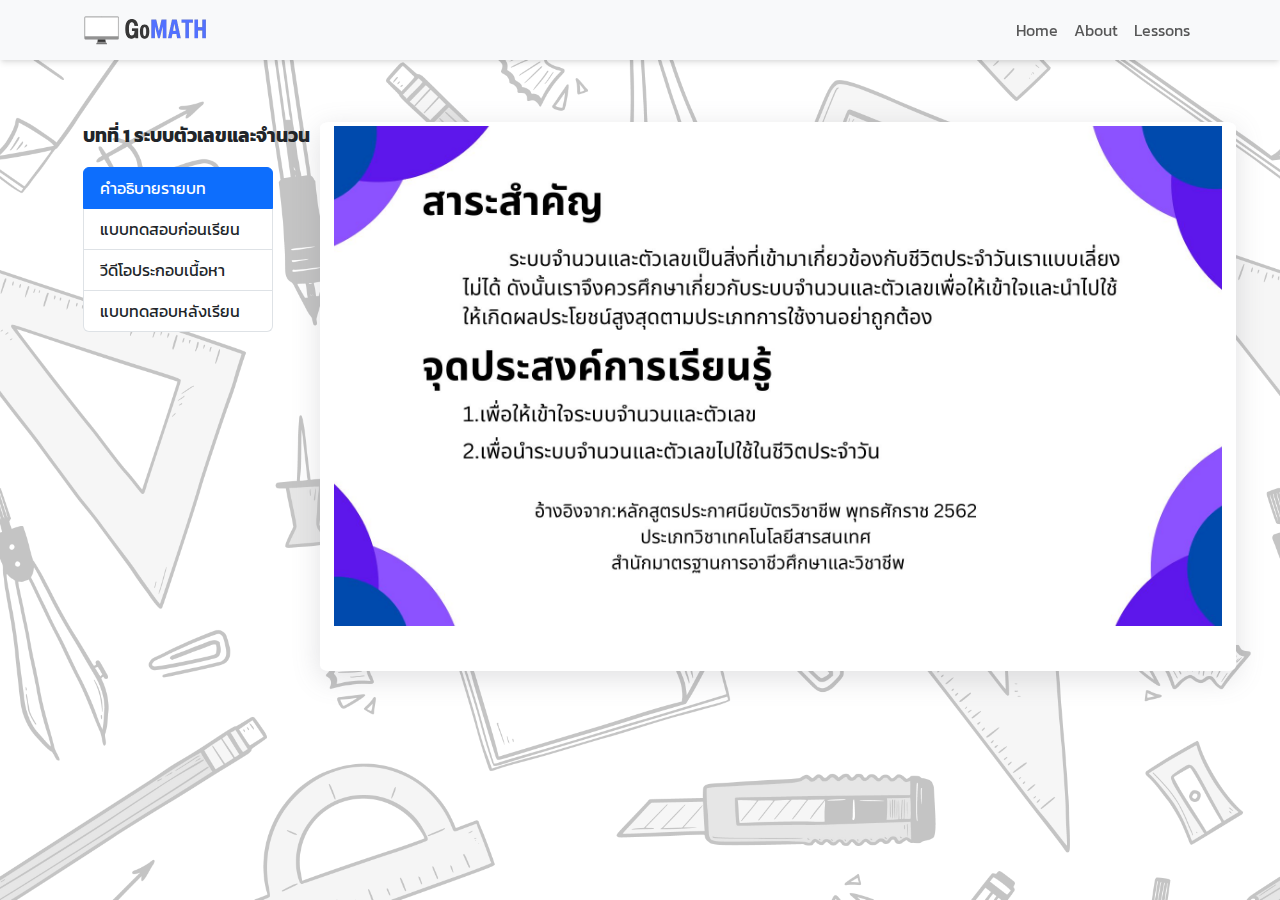
<file: lesson1.html>
<!DOCTYPE html>
<html lang="en">
<head>
    <meta charset="UTF-8">
    <meta http-equiv="X-UA-Compatible" content="IE=edge">
    <meta name="viewport" content="width=device-width, initial-scale=1.0">
    <title>เว็บไซต์สื่อการเรียนการสอนวิชาคณิตศาสตร์คอมพิวเตอร์สำหรับชั้นปวช.2</title>
    <link rel="icon" type="image/png" href="../images/favicon.png"/>
    <!--BootstrapLink-->
    <link rel="stylesheet" href="../css/bootstrap.min.css">
    <!--CustomCSSLink-->
    <link rel="stylesheet" href="../css/custom.css">
    <!--AOSLink-->
    <link href="https://unpkg.com/aos@2.3.1/dist/aos.css" rel="stylesheet">
    <!--GoogleLink-->
    <link rel="preconnect" href="https://fonts.googleapis.com">
    <link rel="stylesheet" href="https://fonts.googleapis.com/css2?family=Material+Symbols+Outlined:opsz,wght,FILL,GRAD@20..48,100..700,0..1,-50..200" />
    <link rel="preconnect" href="https://fonts.gstatic.com" crossorigin>
    <link href="https://fonts.googleapis.com/css2?family=Inter&display=swap" rel="stylesheet">    
    <link href="https://fonts.googleapis.com/css2?family=Inter&family=Kanit:wght@300&display=swap" rel="stylesheet">
</head>
<body class="body-customize">
    <!-- Navbar -->
    <nav class="navbar navbar-expand-lg navbar-light bg-light sticky-top" style="box-shadow: rgba(0, 0, 0, 0.1) 0px 4px 6px -1px, rgba(0, 0, 0, 0.06) 0px 2px 4px -1px;">
        <div class="container">
          <a class="navbar-brand" href="./index.html">
            <img src="../images/logo.png" alt="logo" width="50%" height="50%" style="flex-shrink: 0;" class="img-fluid">
          </a>
          <button class="navbar-toggler" type="button" data-bs-toggle="collapse" data-bs-target="#navbarNav" aria-controls="navbarNav" aria-expanded="false" aria-label="Toggle navigation">
            <span class="navbar-toggler-icon"></span>
          </button>
          <div class="collapse navbar-collapse" id="navbarNav">
            <ul class="navbar-nav ms-auto">
              <li class="nav-item">
                <a class="nav-link" aria-current="page" href="./index.html">Home</a>
              </li>
              <li class="nav-item">
                <a class="nav-link" href="./about.html">About</a>
              </li>
              <li class="nav-item">
                <a class="nav-link" href="./corses.html">Lessons</a>
              </li>
            </ul>
          </div>
        </div>
      </nav>
<!-- Navbar -->

<!--Container-->
      <div class="container-md mt-5">
        <div class="row g-2 row-custom">
          <!--SideNavbar-->
          <div class="col-sm col-custom-navbar">
            <div class="container-sm">
              <p class="h1-container font-responsive">บทที่ 1 ระบบตัวเลขและจำนวน</p>
              <div id="list-example" class="list-group list-custom">
                <button id="describe_button" class="list-group-item list-group-item-action list-item-responsive hover_effect active" onclick="describe_toggle()">คำอธิบายรายบท</button>
                <button id="pre_exam_button" class="list-group-item list-group-item-action list-item-responsive hover_effect" onclick="pre_exam_toggle()">แบบทดสอบก่อนเรียน</button>
                <button id="video_button" class="list-group-item list-group-item-action list-item-responsive hover_effect" onclick="video_toggle()">วีดีโอประกอบเนื้อหา</button>
                <button id="exam_button" class="list-group-item list-group-item-action list-item-responsive hover_effect" onclick="exam_toggle()">แบบทดสอบหลังเรียน</button>
              </div>
            </div>        
          </div>
          <!--SideNavbar-->

          <!--Learning-->
          <div class="col-sm col-custom-container">
            <div class="container-md d-flex justify-content-center round-container mt-0 container-responsive py-0" style="height: 75%;box-shadow: rgba(100, 100, 111, 0.2) 0px 7px 29px 0px;background: white;">
              
              <div data-spy="scroll" data-target="#list-example" data-offset="0" class="scrollspy-example overflow-auto learning-responsive px-1 pb-7 pt-1" >

                 <!--lesson_describe-->
                 <div id="describe_lesson1">
                  <div>
                    <img class="img-responsive" src="../images/1-0.jpg" alt="">
                  </div>
                </div>
                 <!--lesson_describe-->

                <!--Form-->
                <iframe id="form" class="hide" src="https://docs.google.com/forms/d/e/1FAIpQLSdZIyvnIBuaWRBnRJouc5EjZxkValAaTKL5xlDFICkZeOHxiw/viewform?embedded=true" width="1024" height="1700" frameborder="0" marginheight="0" marginwidth="0">Loading…</iframe>
                <iframe id="exam" class="hide" src="https://docs.google.com/forms/d/e/1FAIpQLSc2ZiKr8J1wMqqNzeq6tKfg86GSsk4dyzyKcfXsjsLY2woN8Q/viewform?embedded=true" width="1024" height="3140" frameborder="0" marginheight="0" marginwidth="0">Loading…</iframe>
                <!--Form-->
                
                <!--Videos-->
                <div id="videos" class="hide videos">
                  <div id="video">
                    <iframe id="ytplayer" type="text/html" width="1024" height="576"
                      src="https://www.youtube.com/embed/XSOjM-MF9Sg" frameborder="0" allowfullscreen>
                    </iframe>
                    <p class="fs-4" style="color: gray;font-style: italic;">- แหล่งที่มา youtube : suphiya Gm เมื่อวันที่ 13/9/2566</p>
                  </div>
                </div>
                 <!--Videos-->



              </div>

            </div>
          </div>
          <!--Learning-->
        </div>
      </div>




<!--Script-->
<script src="../js/bootstrap.min.js"></script>
<script src="../js/youtubeapi.js"></script>
<script src="https://unpkg.com/aos@2.3.1/dist/aos.js"></script>
<!--Image gallery-->

<!--Toggle switch-->
<script src="../js/switch.js"></script>
<script>
  AOS.init();
</script>
<!--Script-->
</body>
</html>
</file>
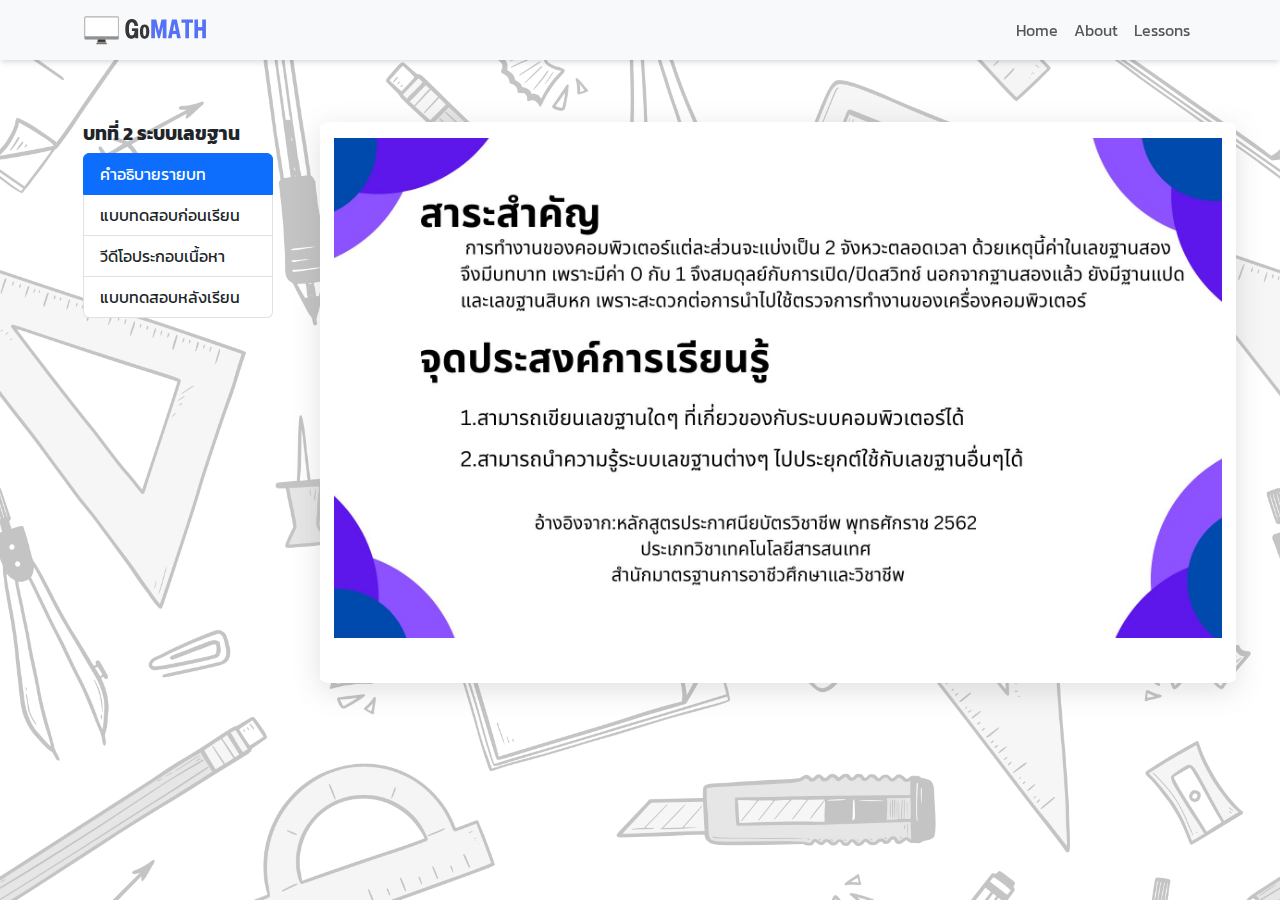
<file: lesson2.html>
<!DOCTYPE html>
<html lang="en">
<head>
    <meta charset="UTF-8">
    <meta http-equiv="X-UA-Compatible" content="IE=edge">
    <meta name="viewport" content="width=device-width, initial-scale=1.0">
    <title>เว็บไซต์สื่อการเรียนการสอนวิชาคณิตศาสตร์คอมพิวเตอร์สำหรับชั้นปวช.2</title>
    <!--BootstrapLink-->
    <link rel="stylesheet" href="../css/bootstrap.min.css">
    <!--CustomCSSLink-->
    <link rel="stylesheet" href="../css/custom.css">
    <!--AOSLink-->
    <link href="https://unpkg.com/aos@2.3.1/dist/aos.css" rel="stylesheet">
    <!--GoogleLink-->
    <link rel="preconnect" href="https://fonts.googleapis.com">
    <link rel="preconnect" href="https://fonts.gstatic.com" crossorigin>
    <link href="https://fonts.googleapis.com/css2?family=Inter&display=swap" rel="stylesheet">    
    <link href="https://fonts.googleapis.com/css2?family=Inter&family=Kanit:wght@300&display=swap" rel="stylesheet">
</head>
<body class="body-customize">
    <!-- Navbar -->
    <nav class="navbar navbar-expand-lg navbar-light bg-light sticky-top" style="box-shadow: rgba(0, 0, 0, 0.1) 0px 4px 6px -1px, rgba(0, 0, 0, 0.06) 0px 2px 4px -1px;">
        <div class="container">
          <a class="navbar-brand" href="./index.html">
            <img src="../images/logo.png" alt="logo" width="50%" height="50%" style="flex-shrink: 0;" class="img-fluid">
          </a>
          <button class="navbar-toggler" type="button" data-bs-toggle="collapse" data-bs-target="#navbarNav" aria-controls="navbarNav" aria-expanded="false" aria-label="Toggle navigation">
            <span class="navbar-toggler-icon"></span>
          </button>
          <div class="collapse navbar-collapse" id="navbarNav">
            <ul class="navbar-nav ms-auto">
              <li class="nav-item">
                <a class="nav-link" aria-current="page" href="./index.html">Home</a>
              </li>
              <li class="nav-item">
                <a class="nav-link" href="./about.html">About</a>
              </li>
              <li class="nav-item">
                <a class="nav-link" href="./corses.html">Lessons</a>
              </li>
            </ul>
          </div>
        </div>
      </nav>
<!-- Navbar -->

<!--Container-->
<div class="container-md mt-5">
  <div class="row g-2 row-custom">
    <!--SideNavbar-->
    <div class="col-sm col-custom-navbar">
      <div class="container-sm">
        <p class="h5 h1-container font-responsive">บทที่ 2 ระบบเลขฐาน</p>
        <div id="list-example" class="list-group list-custom">
          <button id="describe_button" class="list-group-item list-group-item-action list-item-responsive hover_effect active" onclick="describe_toggle()">คำอธิบายรายบท</button>
          <button id="pre_exam_button" class="list-group-item list-group-item-action list-item-responsive hover_effect" onclick="pre_exam_toggle()">แบบทดสอบก่อนเรียน</button>
          <button id="video_button" class="list-group-item list-group-item-action list-item-responsive hover_effect" onclick="video_toggle()">วีดีโอประกอบเนื้อหา</button>
          <button id="exam_button" class="list-group-item list-group-item-action list-item-responsive hover_effect" onclick="exam_toggle()">แบบทดสอบหลังเรียน</button>
        </div>
      </div>        
    </div>
          <!--SideNavbar-->

          <!--Learning-->
          <div class="col-sm col-custom-container">
            <div class="container-md d-flex justify-content-center round-container mt-0 container-responsive py-0" style="height: 75%;box-shadow: rgba(100, 100, 111, 0.2) 0px 7px 29px 0px;background: white;">
              
              <div data-spy="scroll" data-target="#list-example" data-offset="0" class="scrollspy-example overflow-auto learning-responsive px-1 pb-7 pt-3" >
                <!--Form-->
                <iframe id="form" class="hide" src="https://docs.google.com/forms/d/e/1FAIpQLSfz0dExhAAmnBvATO7skYOlYu_uCzFjsOxOjnfyOPN-k-GuYw/viewform?embedded=true" width="1024" height="1700" frameborder="0" marginheight="0" marginwidth="0">Loading…</iframe>
                <iframe id="exam" class="hide" src="https://docs.google.com/forms/d/e/1FAIpQLSf06IdNq6QzEMGyMzP-Gtm5v5QFM8nITtm95DVWsUFyXv3TVw/viewform?embedded=true" width="1024" height="3140" frameborder="0" marginheight="0" marginwidth="0">Loading…</iframe>
                <!--Videos-->
                <div id="videos" class="hide">
                  <div id="video">
                    <iframe id="ytplayer" type="text/html" width="1024" height="576"
                      src="https://www.youtube.com/embed/TOobcBu-vIw?si" frameborder="0" allowfullscreen>
                    </iframe>
                    <p class="fs-4" style="color: gray;font-style: italic;">- แหล่งที่มา youtube : suphiya Gm เมื่อวันที่ 14/9/2566</p>
                  </div>
                </div>
                 <!--Videos-->

                 <!--Pictures-->
                <div>
                  <div id="describe_lesson1">
                    <img class="img-responsive" src="../images/2-0.jpg" alt="">
                  </div>
                </div>
                 <!--Pictures-->

              </div>
              <!--Button-->
              <div class="btns hide" id="btn_status">
                <button id="prev-button" class="btn btn-outline-primary my-1">Prev</button>
                <button id="next-button" class="btn btn-primary my-1">Next</button>
              </div>
              <!--Button-->

            </div>
          </div>
          <!--Learning-->
        </div>
      </div>




<!--Script-->
<script src="../js/bootstrap.min.js"></script>
<script src="https://unpkg.com/aos@2.3.1/dist/aos.js"></script>
<script src="../js/youtubeapi.js"></script>
<script src="../js/switch.js"></script>
<script>
  AOS.init();
</script>
<!--Script-->
</body>
</html>
</file>
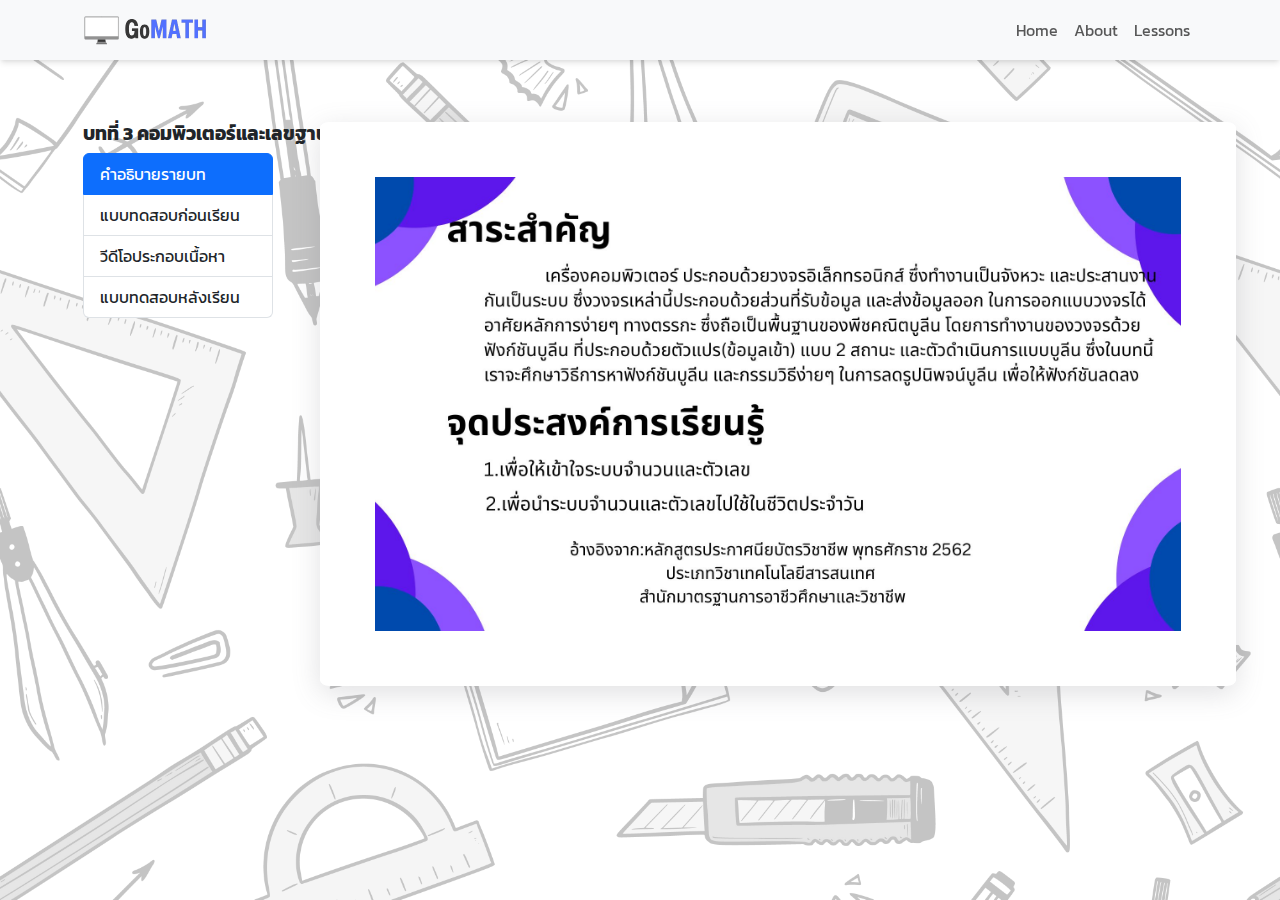
<file: lesson3.html>
<!DOCTYPE html>
<html lang="en">
<head>
    <meta charset="UTF-8">
    <meta http-equiv="X-UA-Compatible" content="IE=edge">
    <meta name="viewport" content="width=device-width, initial-scale=1.0">
    <title>เว็บไซต์สื่อการเรียนการสอนวิชาคณิตศาสตร์คอมพิวเตอร์สำหรับชั้นปวช.2</title>
    <!--BootstrapLink-->
    <link rel="stylesheet" href="../css/bootstrap.min.css">
    <!--CustomCSSLink-->
    <link rel="stylesheet" href="../css/custom.css">
    <!--AOSLink-->
    <link href="https://unpkg.com/aos@2.3.1/dist/aos.css" rel="stylesheet">
    <!--GoogleLink-->
    <link rel="preconnect" href="https://fonts.googleapis.com">
    <link rel="preconnect" href="https://fonts.gstatic.com" crossorigin>
    <link href="https://fonts.googleapis.com/css2?family=Inter&display=swap" rel="stylesheet">    
    <link href="https://fonts.googleapis.com/css2?family=Inter&family=Kanit:wght@300&display=swap" rel="stylesheet">
</head>
<body class="body-customize">
    <!-- Navbar -->
    <nav class="navbar navbar-expand-lg navbar-light bg-light sticky-top" style="box-shadow: rgba(0, 0, 0, 0.1) 0px 4px 6px -1px, rgba(0, 0, 0, 0.06) 0px 2px 4px -1px;">
        <div class="container">
          <a class="navbar-brand" href="./index.html">
            <img src="../images/logo.png" alt="logo" width="50%" height="50%" style="flex-shrink: 0;" class="img-fluid">
          </a>
          <button class="navbar-toggler" type="button" data-bs-toggle="collapse" data-bs-target="#navbarNav" aria-controls="navbarNav" aria-expanded="false" aria-label="Toggle navigation">
            <span class="navbar-toggler-icon"></span>
          </button>
          <div class="collapse navbar-collapse" id="navbarNav">
            <ul class="navbar-nav ms-auto">
              <li class="nav-item">
                <a class="nav-link" aria-current="page" href="./index.html">Home</a>
              </li>
              <li class="nav-item">
                <a class="nav-link" href="./about.html">About</a>
              </li>
              <li class="nav-item">
                <a class="nav-link" href="./corses.html">Lessons</a>
              </li>
            </ul>
          </div>
        </div>
      </nav>
<!-- Navbar -->

<!--Container-->
      <div class="container-md mt-5">
        <div class="row g-2 row-custom">
          <!--SideNavbar-->
          <div class="col-sm col-custom-navbar">
            <div class="container-sm">
              <p class="h5 h1-container font-responsive">บทที่ 3 คอมพิวเตอร์และเลขฐาน</p>
              <div id="list-example" class="list-group list-custom">
                <button id="describe_button" class="list-group-item list-group-item-action list-item-responsive hover_effect active" onclick="describe_toggle()">คำอธิบายรายบท</button>
                <button id="pre_exam_button" class="list-group-item list-group-item-action list-item-responsive hover_effect" onclick="pre_exam_toggle()">แบบทดสอบก่อนเรียน</button>
                <button id="video_button" class="list-group-item list-group-item-action list-item-responsive hover_effect" onclick="video_toggle()">วีดีโอประกอบเนื้อหา</button>
                <button id="exam_button" class="list-group-item list-group-item-action list-item-responsive hover_effect" onclick="exam_toggle()">แบบทดสอบหลังเรียน</button>
              </div>
            </div>        
          </div>
          <!--SideNavbar-->

          <!--Learning-->
          <div class="col-sm col-custom-container">
            <div class="container-md d-flex justify-content-start round-container mt-0 container-responsive" style="height: 75%;box-shadow: rgba(100, 100, 111, 0.2) 0px 7px 29px 0px;background: white;">
              <div data-spy="scroll" data-target="#list-example" data-offset="0" class="scrollspy-example overflow-auto learning-responsive" >
                
                <!--Form-->
                <iframe id="form" class="hide" src="https://docs.google.com/forms/d/e/1FAIpQLSfA16wEhkK3NTmvsGoF3xrs05UTMGcmJd4S01vR9rB4vZOVLA/viewform?embedded=true" width="1024" height="2104" frameborder="0" marginheight="0" marginwidth="0">Loading…</iframe>
                <iframe id="exam" class="hide" src="https://docs.google.com/forms/d/e/1FAIpQLSeQ3ImOJFuy1o-AQpkwCMcj4uAg_krHKS9RAXhWazQ7_3oUWw/viewform?embedded=true" width="1024" height="4477" frameborder="0" marginheight="0" marginwidth="0">Loading…</iframe>
                <!--Form-->

                
                <!--Videos-->
                <div id="videos" class="hide">
                  <div id="video">
                    <iframe id="ytplayer" type="text/html" width="1024" height="576"
                      src="https://www.youtube.com/embed/IX6M6VEleFA?si" frameborder="0" allowfullscreen>
                    </iframe>
                    <p class="fs-4" style="color: gray;font-style: italic;">- แแหล่งที่มา youtube : suphiya Gm เมื่อวันที่ 14/9/2566</p>
                  </div>
                </div>
                <!--Videos-->

                <!--Pictures-->
                <div class="pic-flex">
                  <div id="describe_lesson1">
                    <img class="img-responsive" src="../images/3-0.jpg" alt="">
                  </div>
                </div>
                <!--Pictures-->

              </div>

               <div class="btns hide" id="btn_status">
                  <button id="prev-button" class="btn btn-outline-primary">Prev</button>
                  <button id="next-button" class="btn btn-primary">Next</button>
                  <a class="btn btn-primary btn-control" href="https://forms.gle/4iJ5sWXhyMp5DvUM6">ไปทำแบบทดสอบ</a>
                </div>
            </div>
          </div>
          <!--Learning-->
        </div>
      </div>




<!--Script-->
<script src="../js/bootstrap.min.js"></script>
<script src="https://unpkg.com/aos@2.3.1/dist/aos.js"></script>
<script src="../js/youtubeapi.js"></script>
<script src="../js/switch.js"></script>
<script>
  AOS.init();
</script>
<!--Script-->
</body>
</html>
</file>
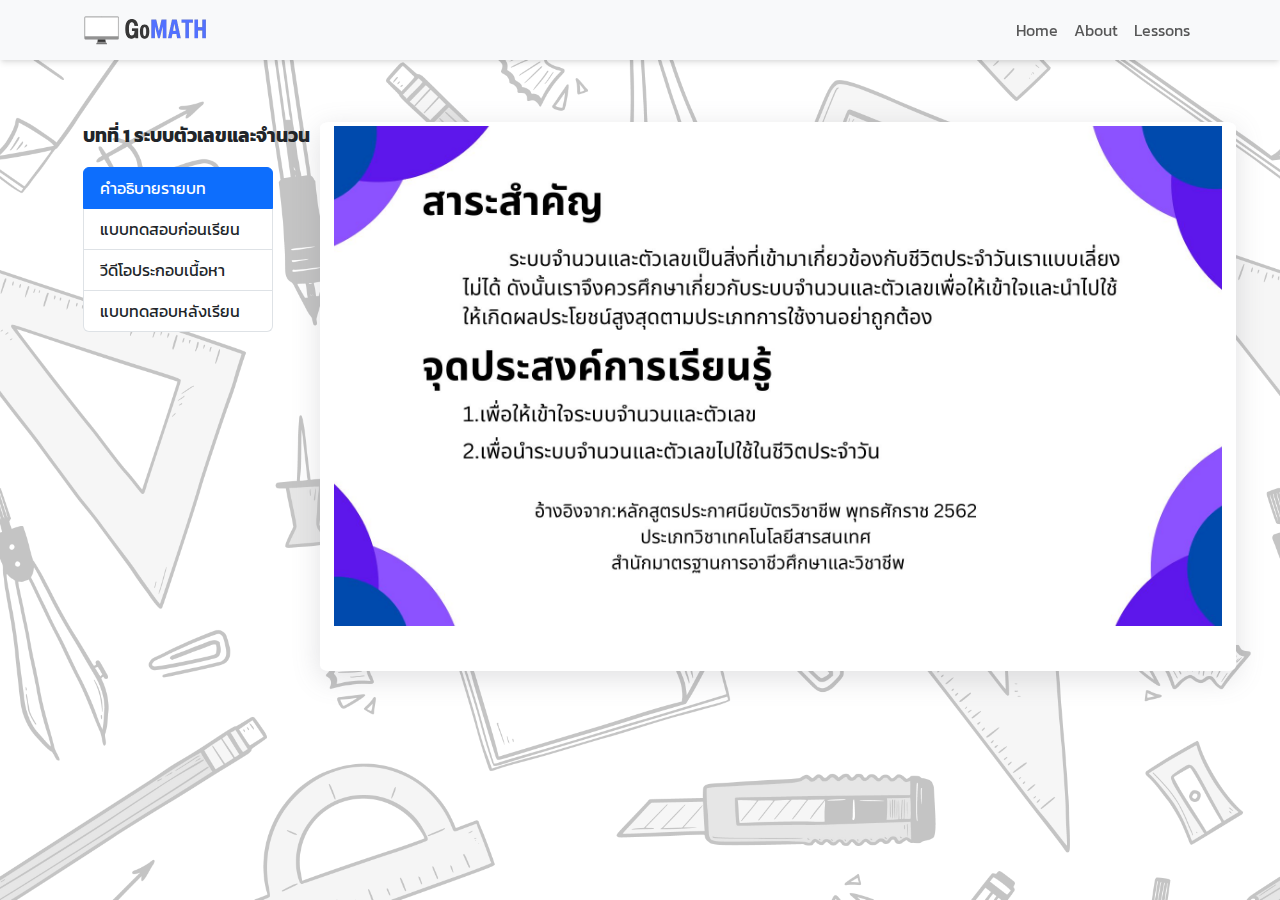
<file: webpage/lesson1.html>
<!DOCTYPE html>
<html lang="en">
<head>
    <meta charset="UTF-8">
    <meta http-equiv="X-UA-Compatible" content="IE=edge">
    <meta name="viewport" content="width=device-width, initial-scale=1.0">
    <title>เว็บไซต์สื่อการเรียนการสอนวิชาคณิตศาสตร์คอมพิวเตอร์สำหรับชั้นปวช.2</title>
    <link rel="icon" type="image/png" href="../images/favicon.png"/>
    <!--BootstrapLink-->
    <link rel="stylesheet" href="../css/bootstrap.min.css">
    <!--CustomCSSLink-->
    <link rel="stylesheet" href="../css/custom.css">
    <!--AOSLink-->
    <link href="https://unpkg.com/aos@2.3.1/dist/aos.css" rel="stylesheet">
    <!--GoogleLink-->
    <link rel="preconnect" href="https://fonts.googleapis.com">
    <link rel="stylesheet" href="https://fonts.googleapis.com/css2?family=Material+Symbols+Outlined:opsz,wght,FILL,GRAD@20..48,100..700,0..1,-50..200" />
    <link rel="preconnect" href="https://fonts.gstatic.com" crossorigin>
    <link href="https://fonts.googleapis.com/css2?family=Inter&display=swap" rel="stylesheet">    
    <link href="https://fonts.googleapis.com/css2?family=Inter&family=Kanit:wght@300&display=swap" rel="stylesheet">
</head>
<body class="body-customize">
    <!-- Navbar -->
    <nav class="navbar navbar-expand-lg navbar-light bg-light sticky-top" style="box-shadow: rgba(0, 0, 0, 0.1) 0px 4px 6px -1px, rgba(0, 0, 0, 0.06) 0px 2px 4px -1px;">
        <div class="container">
          <a class="navbar-brand" href="../webpage/index.html">
            <img src="../images/logo.png" alt="logo" width="50%" height="50%" style="flex-shrink: 0;" class="img-fluid">
          </a>
          <button class="navbar-toggler" type="button" data-bs-toggle="collapse" data-bs-target="#navbarNav" aria-controls="navbarNav" aria-expanded="false" aria-label="Toggle navigation">
            <span class="navbar-toggler-icon"></span>
          </button>
          <div class="collapse navbar-collapse" id="navbarNav">
            <ul class="navbar-nav ms-auto">
              <li class="nav-item">
                <a class="nav-link" aria-current="page" href="../webpage/index.html">Home</a>
              </li>
              <li class="nav-item">
                <a class="nav-link" href="../webpage/about.html">About</a>
              </li>
              <li class="nav-item">
                <a class="nav-link" href="../webpage/corses.html">Lessons</a>
              </li>
            </ul>
          </div>
        </div>
      </nav>
<!-- Navbar -->

<!--Container-->
      <div class="container-md mt-5">
        <div class="row g-2 row-custom">
          <!--SideNavbar-->
          <div class="col-sm col-custom-navbar">
            <div class="container-sm">
              <p class="h1-container font-responsive">บทที่ 1 ระบบตัวเลขและจำนวน</p>
              <div id="list-example" class="list-group list-custom">
                <button id="describe_button" class="list-group-item list-group-item-action list-item-responsive hover_effect active" onclick="describe_toggle()">คำอธิบายรายบท</button>
                <button id="pre_exam_button" class="list-group-item list-group-item-action list-item-responsive hover_effect" onclick="pre_exam_toggle()">แบบทดสอบก่อนเรียน</button>
                <button id="video_button" class="list-group-item list-group-item-action list-item-responsive hover_effect" onclick="video_toggle()">วีดีโอประกอบเนื้อหา</button>
                <button id="exam_button" class="list-group-item list-group-item-action list-item-responsive hover_effect" onclick="exam_toggle()">แบบทดสอบหลังเรียน</button>
              </div>
            </div>        
          </div>
          <!--SideNavbar-->

          <!--Learning-->
          <div class="col-sm col-custom-container">
            <div class="container-md d-flex justify-content-center round-container mt-0 container-responsive py-0" style="height: 75%;box-shadow: rgba(100, 100, 111, 0.2) 0px 7px 29px 0px;background: white;">
              
              <div data-spy="scroll" data-target="#list-example" data-offset="0" class="scrollspy-example overflow-auto learning-responsive px-1 pb-7 pt-1" >

                 <!--lesson_describe-->
                 <div id="describe_lesson1">
                  <div>
                    <img class="img-responsive" src="../images/1-0.jpg" alt="">
                  </div>
                </div>
                 <!--lesson_describe-->

                <!--Form-->
                <iframe id="form" class="hide" src="https://docs.google.com/forms/d/e/1FAIpQLSdZIyvnIBuaWRBnRJouc5EjZxkValAaTKL5xlDFICkZeOHxiw/viewform?embedded=true" width="1024" height="1700" frameborder="0" marginheight="0" marginwidth="0">Loading…</iframe>
                <iframe id="exam" class="hide" src="https://docs.google.com/forms/d/e/1FAIpQLSc2ZiKr8J1wMqqNzeq6tKfg86GSsk4dyzyKcfXsjsLY2woN8Q/viewform?embedded=true" width="1024" height="3140" frameborder="0" marginheight="0" marginwidth="0">Loading…</iframe>
                <!--Form-->
                
                <!--Videos-->
                <div id="videos" class="hide videos">
                  <div id="video">
                    <iframe id="ytplayer" type="text/html" width="1024" height="576"
                      src="https://www.youtube.com/embed/XSOjM-MF9Sg" frameborder="0" allowfullscreen>
                    </iframe>
                    <p class="fs-4" style="color: gray;font-style: italic;">- แหล่งที่มา youtube : suphiya Gm เมื่อวันที่ 13/9/2566</p>
                  </div>
                </div>
                 <!--Videos-->



              </div>

            </div>
          </div>
          <!--Learning-->
        </div>
      </div>




<!--Script-->
<script src="../js/bootstrap.min.js"></script>
<script src="../js/youtubeapi.js"></script>
<script src="https://unpkg.com/aos@2.3.1/dist/aos.js"></script>
<!--Image gallery-->

<!--Toggle switch-->
<script src="../js/switch.js"></script>
<script>
  AOS.init();
</script>
<!--Script-->
</body>
</html>
</file>
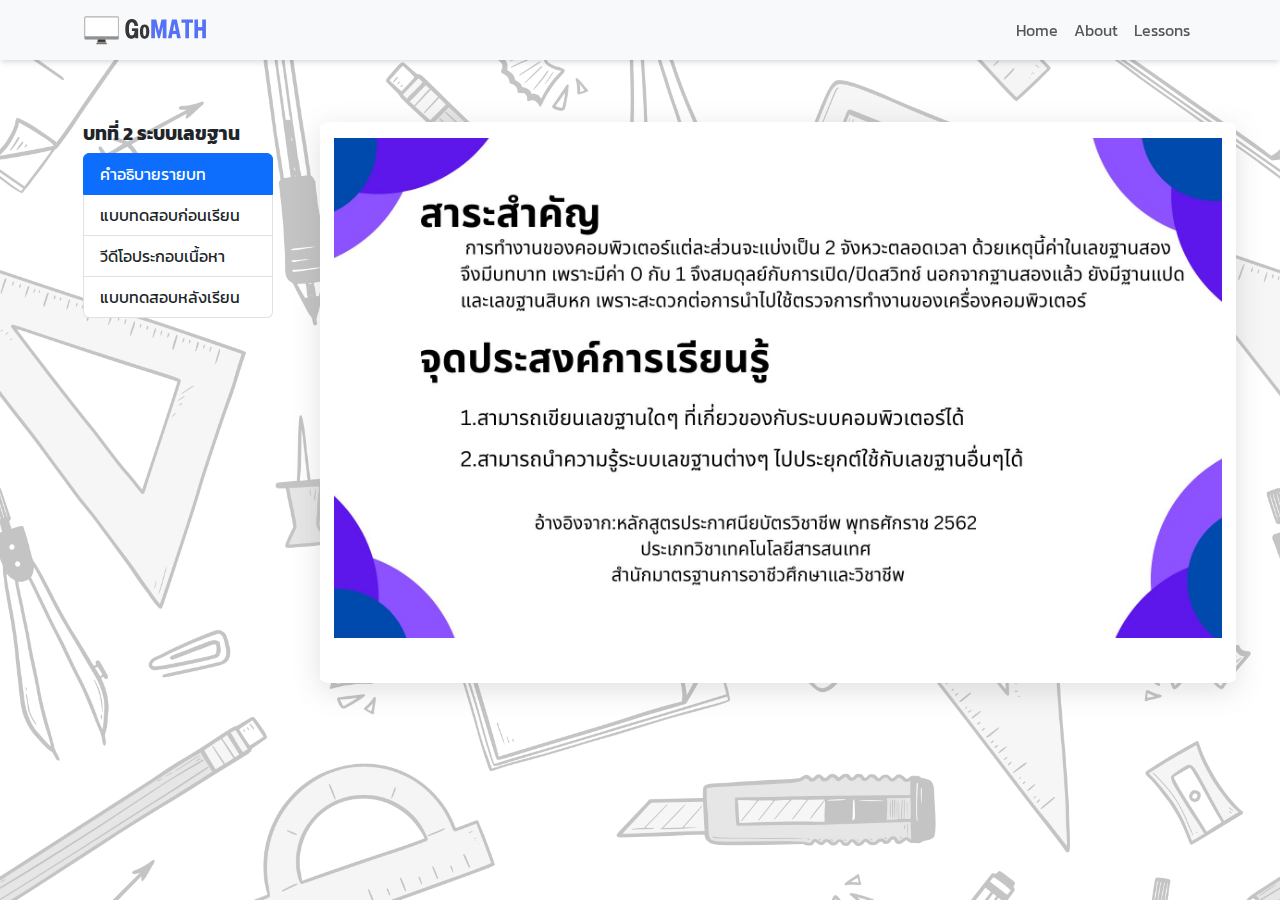
<file: webpage/lesson2.html>
<!DOCTYPE html>
<html lang="en">
<head>
    <meta charset="UTF-8">
    <meta http-equiv="X-UA-Compatible" content="IE=edge">
    <meta name="viewport" content="width=device-width, initial-scale=1.0">
    <title>เว็บไซต์สื่อการเรียนการสอนวิชาคณิตศาสตร์คอมพิวเตอร์สำหรับชั้นปวช.2</title>
    <!--BootstrapLink-->
    <link rel="stylesheet" href="../css/bootstrap.min.css">
    <!--CustomCSSLink-->
    <link rel="stylesheet" href="../css/custom.css">
    <!--AOSLink-->
    <link href="https://unpkg.com/aos@2.3.1/dist/aos.css" rel="stylesheet">
    <!--GoogleLink-->
    <link rel="preconnect" href="https://fonts.googleapis.com">
    <link rel="preconnect" href="https://fonts.gstatic.com" crossorigin>
    <link href="https://fonts.googleapis.com/css2?family=Inter&display=swap" rel="stylesheet">    
    <link href="https://fonts.googleapis.com/css2?family=Inter&family=Kanit:wght@300&display=swap" rel="stylesheet">
</head>
<body class="body-customize">
    <!-- Navbar -->
    <nav class="navbar navbar-expand-lg navbar-light bg-light sticky-top" style="box-shadow: rgba(0, 0, 0, 0.1) 0px 4px 6px -1px, rgba(0, 0, 0, 0.06) 0px 2px 4px -1px;">
        <div class="container">
          <a class="navbar-brand" href="../webpage/index.html">
            <img src="../images/logo.png" alt="logo" width="50%" height="50%" style="flex-shrink: 0;" class="img-fluid">
          </a>
          <button class="navbar-toggler" type="button" data-bs-toggle="collapse" data-bs-target="#navbarNav" aria-controls="navbarNav" aria-expanded="false" aria-label="Toggle navigation">
            <span class="navbar-toggler-icon"></span>
          </button>
          <div class="collapse navbar-collapse" id="navbarNav">
            <ul class="navbar-nav ms-auto">
              <li class="nav-item">
                <a class="nav-link" aria-current="page" href="../webpage/index.html">Home</a>
              </li>
              <li class="nav-item">
                <a class="nav-link" href="../webpage/about.html">About</a>
              </li>
              <li class="nav-item">
                <a class="nav-link" href="../webpage/corses.html">Lessons</a>
              </li>
            </ul>
          </div>
        </div>
      </nav>
<!-- Navbar -->

<!--Container-->
<div class="container-md mt-5">
  <div class="row g-2 row-custom">
    <!--SideNavbar-->
    <div class="col-sm col-custom-navbar">
      <div class="container-sm">
        <p class="h5 h1-container font-responsive">บทที่ 2 ระบบเลขฐาน</p>
        <div id="list-example" class="list-group list-custom">
          <button id="describe_button" class="list-group-item list-group-item-action list-item-responsive hover_effect active" onclick="describe_toggle()">คำอธิบายรายบท</button>
          <button id="pre_exam_button" class="list-group-item list-group-item-action list-item-responsive hover_effect" onclick="pre_exam_toggle()">แบบทดสอบก่อนเรียน</button>
          <button id="video_button" class="list-group-item list-group-item-action list-item-responsive hover_effect" onclick="video_toggle()">วีดีโอประกอบเนื้อหา</button>
          <button id="exam_button" class="list-group-item list-group-item-action list-item-responsive hover_effect" onclick="exam_toggle()">แบบทดสอบหลังเรียน</button>
        </div>
      </div>        
    </div>
          <!--SideNavbar-->

          <!--Learning-->
          <div class="col-sm col-custom-container">
            <div class="container-md d-flex justify-content-center round-container mt-0 container-responsive py-0" style="height: 75%;box-shadow: rgba(100, 100, 111, 0.2) 0px 7px 29px 0px;background: white;">
              
              <div data-spy="scroll" data-target="#list-example" data-offset="0" class="scrollspy-example overflow-auto learning-responsive px-1 pb-7 pt-3" >
                <!--Form-->
                <iframe id="form" class="hide" src="https://docs.google.com/forms/d/e/1FAIpQLSfz0dExhAAmnBvATO7skYOlYu_uCzFjsOxOjnfyOPN-k-GuYw/viewform?embedded=true" width="1024" height="1700" frameborder="0" marginheight="0" marginwidth="0">Loading…</iframe>
                <iframe id="exam" class="hide" src="https://docs.google.com/forms/d/e/1FAIpQLSf06IdNq6QzEMGyMzP-Gtm5v5QFM8nITtm95DVWsUFyXv3TVw/viewform?embedded=true" width="1024" height="3140" frameborder="0" marginheight="0" marginwidth="0">Loading…</iframe>
                <!--Videos-->
                <div id="videos" class="hide">
                  <div id="video">
                    <iframe id="ytplayer" type="text/html" width="1024" height="576"
                      src="https://www.youtube.com/embed/TOobcBu-vIw?si" frameborder="0" allowfullscreen>
                    </iframe>
                    <p class="fs-4" style="color: gray;font-style: italic;">- แหล่งที่มา youtube : suphiya Gm เมื่อวันที่ 14/9/2566</p>
                  </div>
                </div>
                 <!--Videos-->

                 <!--Pictures-->
                <div>
                  <div id="describe_lesson1">
                    <img class="img-responsive" src="../images/2-0.jpg" alt="">
                  </div>
                </div>
                 <!--Pictures-->

              </div>
              <!--Button-->
              <div class="btns hide" id="btn_status">
                <button id="prev-button" class="btn btn-outline-primary my-1">Prev</button>
                <button id="next-button" class="btn btn-primary my-1">Next</button>
              </div>
              <!--Button-->

            </div>
          </div>
          <!--Learning-->
        </div>
      </div>




<!--Script-->
<script src="../js/bootstrap.min.js"></script>
<script src="https://unpkg.com/aos@2.3.1/dist/aos.js"></script>
<script src="../js/youtubeapi.js"></script>
<script src="../js/switch.js"></script>
<script>
  AOS.init();
</script>
<!--Script-->
</body>
</html>
</file>
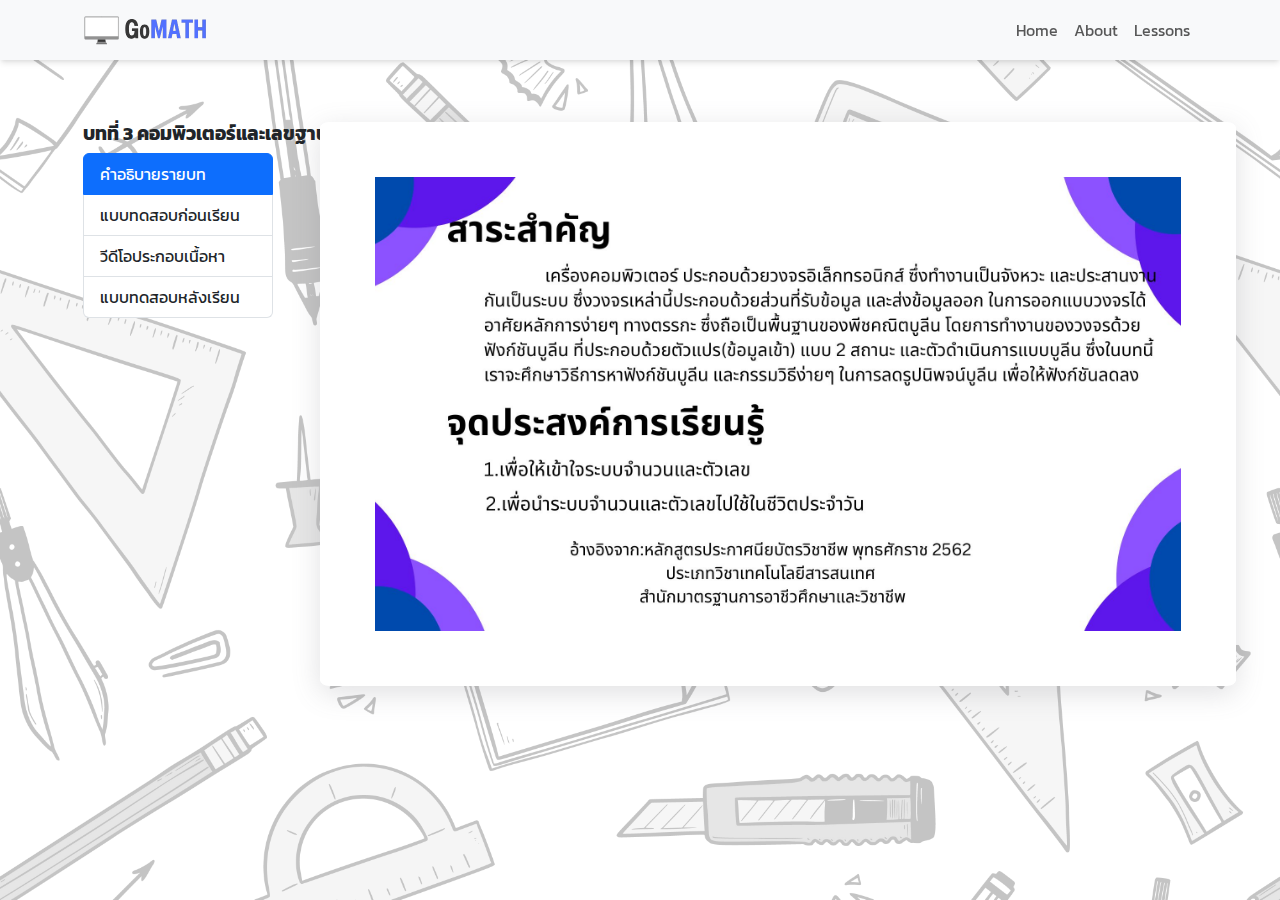
<file: webpage/lesson3.html>
<!DOCTYPE html>
<html lang="en">
<head>
    <meta charset="UTF-8">
    <meta http-equiv="X-UA-Compatible" content="IE=edge">
    <meta name="viewport" content="width=device-width, initial-scale=1.0">
    <title>เว็บไซต์สื่อการเรียนการสอนวิชาคณิตศาสตร์คอมพิวเตอร์สำหรับชั้นปวช.2</title>
    <!--BootstrapLink-->
    <link rel="stylesheet" href="../css/bootstrap.min.css">
    <!--CustomCSSLink-->
    <link rel="stylesheet" href="../css/custom.css">
    <!--AOSLink-->
    <link href="https://unpkg.com/aos@2.3.1/dist/aos.css" rel="stylesheet">
    <!--GoogleLink-->
    <link rel="preconnect" href="https://fonts.googleapis.com">
    <link rel="preconnect" href="https://fonts.gstatic.com" crossorigin>
    <link href="https://fonts.googleapis.com/css2?family=Inter&display=swap" rel="stylesheet">    
    <link href="https://fonts.googleapis.com/css2?family=Inter&family=Kanit:wght@300&display=swap" rel="stylesheet">
</head>
<body class="body-customize">
    <!-- Navbar -->
    <nav class="navbar navbar-expand-lg navbar-light bg-light sticky-top" style="box-shadow: rgba(0, 0, 0, 0.1) 0px 4px 6px -1px, rgba(0, 0, 0, 0.06) 0px 2px 4px -1px;">
        <div class="container">
          <a class="navbar-brand" href="../webpage/index.html">
            <img src="../images/logo.png" alt="logo" width="50%" height="50%" style="flex-shrink: 0;" class="img-fluid">
          </a>
          <button class="navbar-toggler" type="button" data-bs-toggle="collapse" data-bs-target="#navbarNav" aria-controls="navbarNav" aria-expanded="false" aria-label="Toggle navigation">
            <span class="navbar-toggler-icon"></span>
          </button>
          <div class="collapse navbar-collapse" id="navbarNav">
            <ul class="navbar-nav ms-auto">
              <li class="nav-item">
                <a class="nav-link" aria-current="page" href="../webpage/index.html">Home</a>
              </li>
              <li class="nav-item">
                <a class="nav-link" href="../webpage/about.html">About</a>
              </li>
              <li class="nav-item">
                <a class="nav-link" href="../webpage/corses.html">Lessons</a>
              </li>
            </ul>
          </div>
        </div>
      </nav>
<!-- Navbar -->

<!--Container-->
      <div class="container-md mt-5">
        <div class="row g-2 row-custom">
          <!--SideNavbar-->
          <div class="col-sm col-custom-navbar">
            <div class="container-sm">
              <p class="h5 h1-container font-responsive">บทที่ 3 คอมพิวเตอร์และเลขฐาน</p>
              <div id="list-example" class="list-group list-custom">
                <button id="describe_button" class="list-group-item list-group-item-action list-item-responsive hover_effect active" onclick="describe_toggle()">คำอธิบายรายบท</button>
                <button id="pre_exam_button" class="list-group-item list-group-item-action list-item-responsive hover_effect" onclick="pre_exam_toggle()">แบบทดสอบก่อนเรียน</button>
                <button id="video_button" class="list-group-item list-group-item-action list-item-responsive hover_effect" onclick="video_toggle()">วีดีโอประกอบเนื้อหา</button>
                <button id="exam_button" class="list-group-item list-group-item-action list-item-responsive hover_effect" onclick="exam_toggle()">แบบทดสอบหลังเรียน</button>
              </div>
            </div>        
          </div>
          <!--SideNavbar-->

          <!--Learning-->
          <div class="col-sm col-custom-container">
            <div class="container-md d-flex justify-content-start round-container mt-0 container-responsive" style="height: 75%;box-shadow: rgba(100, 100, 111, 0.2) 0px 7px 29px 0px;background: white;">
              <div data-spy="scroll" data-target="#list-example" data-offset="0" class="scrollspy-example overflow-auto learning-responsive" >
                
                <!--Form-->
                <iframe id="form" class="hide" src="https://docs.google.com/forms/d/e/1FAIpQLSfA16wEhkK3NTmvsGoF3xrs05UTMGcmJd4S01vR9rB4vZOVLA/viewform?embedded=true" width="1024" height="2104" frameborder="0" marginheight="0" marginwidth="0">Loading…</iframe>
                <iframe id="exam" class="hide" src="https://docs.google.com/forms/d/e/1FAIpQLSeQ3ImOJFuy1o-AQpkwCMcj4uAg_krHKS9RAXhWazQ7_3oUWw/viewform?embedded=true" width="1024" height="4477" frameborder="0" marginheight="0" marginwidth="0">Loading…</iframe>
                <!--Form-->

                
                <!--Videos-->
                <div id="videos" class="hide">
                  <div id="video">
                    <iframe id="ytplayer" type="text/html" width="1024" height="576"
                      src="https://www.youtube.com/embed/IX6M6VEleFA?si" frameborder="0" allowfullscreen>
                    </iframe>
                    <p class="fs-4" style="color: gray;font-style: italic;">- แแหล่งที่มา youtube : suphiya Gm เมื่อวันที่ 14/9/2566</p>
                  </div>
                </div>
                <!--Videos-->

                <!--Pictures-->
                <div class="pic-flex">
                  <div id="describe_lesson1">
                    <img class="img-responsive" src="../images/3-0.jpg" alt="">
                  </div>
                </div>
                <!--Pictures-->

              </div>

               <div class="btns hide" id="btn_status">
                  <button id="prev-button" class="btn btn-outline-primary">Prev</button>
                  <button id="next-button" class="btn btn-primary">Next</button>
                  <a class="btn btn-primary btn-control" href="https://forms.gle/4iJ5sWXhyMp5DvUM6">ไปทำแบบทดสอบ</a>
                </div>
            </div>
          </div>
          <!--Learning-->
        </div>
      </div>




<!--Script-->
<script src="../js/bootstrap.min.js"></script>
<script src="https://unpkg.com/aos@2.3.1/dist/aos.js"></script>
<script src="../js/youtubeapi.js"></script>
<script src="../js/switch.js"></script>
<script>
  AOS.init();
</script>
<!--Script-->
</body>
</html>
</file>
<file: css/custom.css>
* {
    font-family: 'Inter', sans-serif;
    font-family: 'Kanit', sans-serif;
}

.headerAbout {
    width: 100%;
    height: 350px;
    background-image:linear-gradient(rgba(0, 0, 0, 0.527),rgba(0, 0, 0, 0.8)) ,url('../images/bgAbout.jpg');
    background-size: cover;
    background-position: center;
}

.courses-header {
    width: 100%;
    height: 300px;
    background-image:linear-gradient(rgba(0, 0, 0, 0.527),rgba(0, 0, 0, 0.8)) ,url('../images/bgL.jpg');
    background-size: cover;
    background-position: center;
}
.index-header{
    width: 100%;
    height: max-content;
    background-image:linear-gradient(rgba(0, 0, 0, 0.527),rgba(0, 0, 0, 0.8)) ,url('../images/bgL.jpg');
    background-size: cover;
    background-position: center;
}

.card {
    border-radius: 5%;
    transition: .3s;
}

.card:hover{
    transition: .3s;
    transform: scale(1.05);
    box-shadow: 0 10px 20px rgba(0,0,0,.12), 0 4px 8px rgba(0,0,0,.06);
}

.card-img-top {
    border-radius: 5%;
}

.showcase-img {
    background-size: cover;
    background-position: center;
    min-height: 20rem;
    
}

.showcase-text {
    padding: 5rem;
}

.profile-img {
    border-radius: 50%;
    width: 100%;
}

.profile-text {
    padding-top: 3%;
    font-size: 1.6vw;
}
.tab2 {
    tab-size: 4;
}

.h-card {
    background-color: white;
    width: 40%;
    border-radius: 1.5%;
    box-shadow: rgba(0, 0, 0, 0.02) 0px 1px 3px 0px, rgba(27, 31, 35, 0.15) 0px 0px 0px 1px;
}

.p-custom {
    font-size: 1.2vw;
}

.body-customize {
    background: url('../images/bg_pattern.png');
    background-repeat: repeat;
    background-size: cover; 
}

.learning-responsive {
    padding: 5% 5%;
}

.round-container {
    border-radius: 1%;
}

.list-item-responsive {
    width: 120%;
}

.container-responsive {
    padding: 1% 1%;
}
.img-responsive {
    width: 100%;
}


.col-custom-container {
    position: absolute;
    margin-top: 2%;
    display: flex;
    width: 90%;
    left: 18%;
}

div.container-md {
    position: relative;
}

.col-custom-navbar {
    position: absolute;
    margin-top: 2%;
    left: -10%;
}

.list-custom {
    width: 15%;
}

.padding_custom {
    padding: 0 10%;
}

#current-image {
    transition: all 0.5s ease-in-out;
    opacity: 1;
}

#current-image.fade-out {
    opacity: 0;
}

.btn-control {
    display: none;
}

.hide {
    display: none;
}

.lesson.show {
    display: flex;
}

.hover_effect:hover {
    cursor: pointer;
    background: #0d6efd;
    color: white;
}

.hover_effect{
    transition: color .3s ease-in-out, box-shadow .3s ease-in-out;
}

.video-flex {
    display: flex;
    justify-content: center;
}

.pic-flex {
    display: flex;
    justify-content: center;

}

.border_custom {
    border: 5px solid #ffffff;
    width: 60%;
    align-self: center;
    margin: 0 auto;
}

.border_custom_b {
    border: 5px solid #000000;
    background-color: rgba(255, 255, 255, .6);
    width: 55%;
    align-self: center;
    margin: 0 auto;
}
.font_custom {
    font-size: 50px;
    
}

.background_text_custom {
    background-image:linear-gradient(rgba(0, 0, 0, 0.527),rgba(0, 0, 0, 0.8)) ,url('../images/mathContent.jpg');
    background-size: cover;
    background-position: center;
    color: white;
      /* border: 5px solid #ffffff; */
}

.py-custom {
    padding: 1% 0;
}
/* search bar */
form {
    background: #fff;
    width: 600px;
    height: 55px;
    display: flex;
}
form input{
    flex: 1;
    border: none;
    padding-left: 3%;
    box-shadow: rgba(113, 134, 255, 0.35) 0px 5px 15px;
    outline: none;
}
form button{
    background: #0d6efd;
    color: #fff;
    padding: 10px 50px;
    border: none;
    outline: none;
    box-shadow: rgba(113, 134, 255, 0.35) 0px 5px 15px;
    letter-spacing: 1px;
    cursor: pointer;
}
form .fa-search{

    align-self: center;
    padding: 10px 20px;
    color: #777;
}

.font-responsive {
    font-size: 1.2vw;
    font-weight: bold;
}
.container-responsive {
    margin-left: -2%;
}
.top_navbar {
    position: absolute;
    margin:  0% auto;
}

/* LaptopL responsive */
@media screen and (max-width: 1440px) and (max-height: 1106px){
    .list-custom {
       margin-left: 5.5%;
    }
    .font-responsive {
        margin-left: 5.5%;
        font-size: 1.5vw;
    }
    .container-responsive {
        width: 95%;
    }
}

@media screen and (max-width: 1280px){
    .col-custom-navbar {
        padding-left: 5%;     
    }
    .container-responsive {
        margin-left: 4%;
        width: 90%;
    }
    #video iframe {
        width: 864px;
        height: 486px;
    }

}


@media screen and (max-width: 1024px) {
    .showcase-img{
        min-height: 25rem;
    }
    .card-responsive{
        margin-left: 20%;
        margin-right: 20%;
    }
    .profile-img{
        width: 125%;
    }
    .profile-text{
        text-align: center;
    }
    .learning-responsive {
        padding: 2% 2%;
    }
    .list-item-responsive{
        width: 200%;
    }
    .col-custom-container {
        position: static;
        margin-top: 25%;
        width: 80%;
        height: fit-content;

    }
    .col-custom-navbar {
        padding-left: 40%;     
    }
    div.container-md {
        position: static;

    }
    .list-custom {
        width: 30%;
    }
    .font-responsive {
        margin: 1% 0%;
        font-size: 2vw;
        padding-left: 6%;
    }
    .container-responsive {
        margin: 1% auto;
    }
    #video iframe {
        width: 824px;
        height: 464px;
    }

}

@media screen and (max-width: 912px){
    .col-custom-container {
        position: static;
        margin-top: 23%;
        width: 80%;
        height: fit-content;
    }
    .btns {
        position: absolute;
        margin-bottom: 1%;
        bottom: 46%;
        left: 42%;
    
    }
    #form {
        width: 100%;
    }
    #exam {
        width: 100%;
    }
}

@media screen and (max-width: 820px) {
    .col-custom-container {
        position: static;
        margin-top: 20%;
        width: 80%;
        height: fit-content;
    }

    .btns {
        position: absolute;
        margin-bottom: 1%;
        bottom: 46%;
        left: 42%;
    
    }
    #form {
        width: 100%;
    }
    #exam {
        width: 100%;
    }
}

@media screen and (max-width: 768px) {
    .col-custom-container {
        position: static;
        margin-top: 32%;
        width: 80%;
        height: fit-content;
    }
    #video iframe{
        width: 100%;
        height: 292px;
    }
    .font-responsive {
        padding-left: 6%;
        font-size: 2.5vw;
    }
    #form {
        width: 100%;
    }
    #exam {
        width: 100%;
    }
}

@media screen and (max-width: 540px){
    .col-custom-container {
        position: static;
        margin-top: 26%;
        width: 80%;
        height: fit-content;
        margin-left: 10%;
    }
}

/* Mobile-L */
@media screen and (max-width: 425px) and (max-height: 885px){
    .list-custom{
        width: 38%;
        text-align: center;
        font-size: 3vw;
        margin-left: -2%;
    }
    .font-responsive {
        font-size: 4vw;
        margin-left: -13%;
    }
    .col-custom-container {
        margin-top: 50%;
        width: 100%;
        margin-left: -1%;
    }
    .container-responsive {
        margin-top: 0% auto;
        width: 100%;
    }
    #form {
        width: 100%;
    }
    #exam {
        width: 100%;
    }
}

@media screen and (max-width: 414px) {
    .showcase-text {
        padding: 2rem;
    }
    .showcase-img{
        min-height: 20rem;
    }
    .profile-text {
        font-size: 14px;
        text-align: center;
        padding: 2px;
        }
    .p-custom {
        font-size: 2vw;
    }
    .profile-img{
        width: 180px;
    }
    .container-responsive {
     font-size: 3vw;   
    }

    .col-custom-container {
        margin-top: 3%;
        margin-left: 0;
        position: static;
        width: fit-content;
    }

    .col-custom-navbar {
        position: static;
        margin-left: -10%;
    }

    .img-responsive {
        width: 100%;
        /* width: 200%; */
    }

    .btns {
        margin-bottom: 1%;
        top: 70%;
        left: 35%;
    
    }

    .btn-control {
        display: flex;
        margin-top: 3%;
        margin-left: -5%;
    }
}

@media screen and (max-width: 375px) {

}

@media screen and (max-width: 360px) {
    .btns {
        margin-bottom: 1%;
        top: 75%;
        left: 33%;
    
    }
}

@media screen and (max-width: 280px) {
    .btns {
        margin-bottom: 1%;
        top: 75%;
        left: 29%;
    }
    .h5 {
        font-size: 5vw;
        font-weight: bolder;
    }
}
</file>
